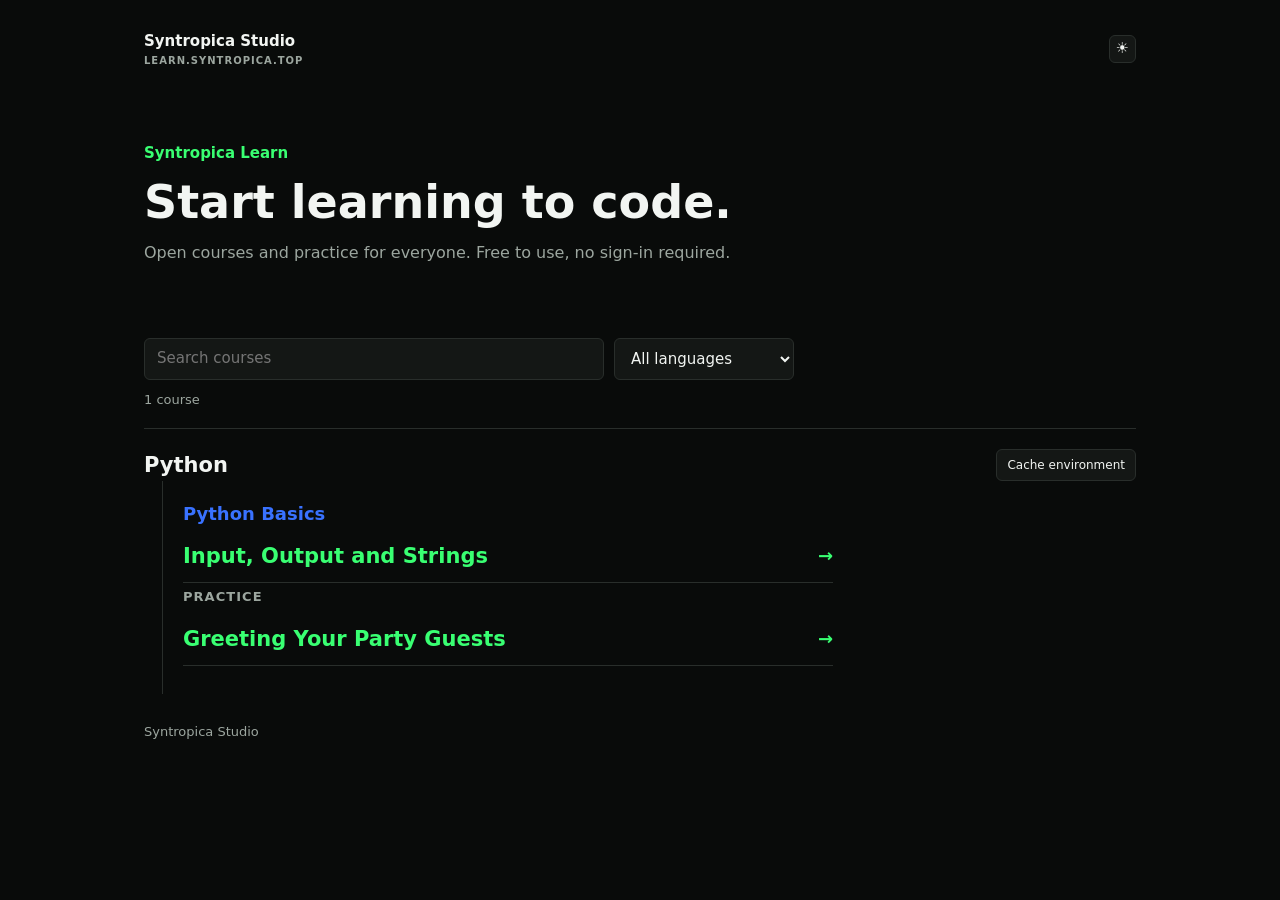
<file: index.html>
<!doctype html>
<html lang="en">
  <head>
    <meta charset="utf-8" />
    <meta name="viewport" content="width=device-width, initial-scale=1" />
    <meta name="theme-color" content="#090b0a" />
    <title>Syntropica Studio · Learn to Code</title>
    <script src="js/theme.js"></script>
    <script src="js/cache.js"></script>
    <link rel="stylesheet" href="css/base.css" />
    <link rel="stylesheet" href="css/home.css" />
    <link rel="stylesheet" href="css/toc.css" />
    <script async src="https://pagead2.googlesyndication.com/pagead/js/adsbygoogle.js?client=ca-pub-3741730147797737"
     crossorigin="anonymous"></script>
  </head>
  <body>
    <main class="wrap">
      <header class="top">
        <a class="brand" href="index.html"
          >Syntropica Studio<small>LEARN.SYNTROPICA.TOP</small></a
        ><button
          id="theme"
          type="button"
          aria-label="Toggle theme"
          title="Toggle theme"
        >
          ☾
        </button>
      </header>
      <section class="hero">
        <div class="eyebrow">Syntropica Learn</div>
        <h1>Start learning to code.</h1>
        <p>Open courses and practice for everyone. Free to use, no sign-in required.</p>
      </section>
      <section class="catalog" aria-label="Course catalog">
        <div class="catalog-tools">
          <label class="sr-only" for="course-search">Search courses</label>
          <input id="course-search" type="search" placeholder="Search courses" autocomplete="off" />
          <label class="sr-only" for="language-filter">Filter by language</label>
          <select id="language-filter">
            <option value="">All languages</option>
          </select>
        </div>
        <p id="catalog-count" class="catalog-count"></p>
      </section>
      <section id="toc" class="toc" aria-label="Course catalog">
        <p class="status">Loading catalog...</p>
      </section>
      <footer class="footer" onclick="window.location.href='https://syntropica.top'">Syntropica Studio</footer>
    </main>
    <script src="js/toc.js" defer></script>
  </body>
</html>
</file>
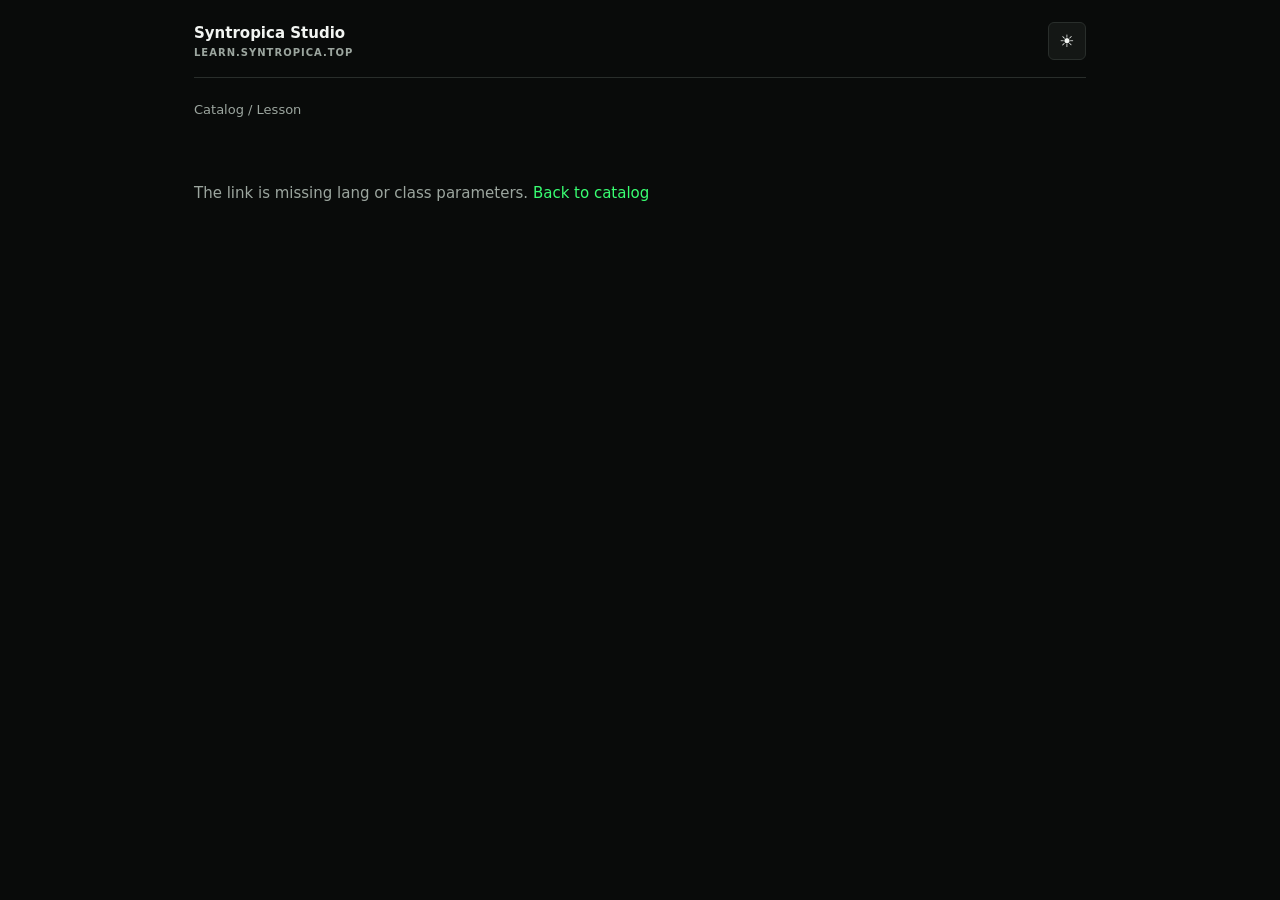
<file: class.html>
<!doctype html>
<html lang="en">
  <head>
    <meta charset="utf-8" />
    <meta name="viewport" content="width=device-width,initial-scale=1" />
    <title>Lesson · Syntropica Studio</title>
    <script src="js/theme.js"></script>
    <link rel="stylesheet" href="css/base.css" />
    <link rel="stylesheet" href="css/class.css" />
    <script async src="https://pagead2.googlesyndication.com/pagead/js/adsbygoogle.js?client=ca-pub-3741730147797737"
     crossorigin="anonymous"></script>
  </head>
  <body>
    <main class="wrap">
      <header class="top">
        <a class="brand" href="index.html"
          >Syntropica Studio<small>LEARN.SYNTROPICA.TOP</small></a
        ><button
          class="theme"
          id="theme"
          type="button"
          aria-label="Toggle theme"
          title="Toggle theme"
        >
          ☾
        </button>
      </header>
      <div class="crumb">
        <a href="index.html">Catalog</a> / <span id="crumb-title">Lesson</span>
      </div>
      <div id="content"><p class="status">Loading lesson...</p></div>
    </main>
    <script src="js/class.js" defer></script>
  </body>
</html>
</file>
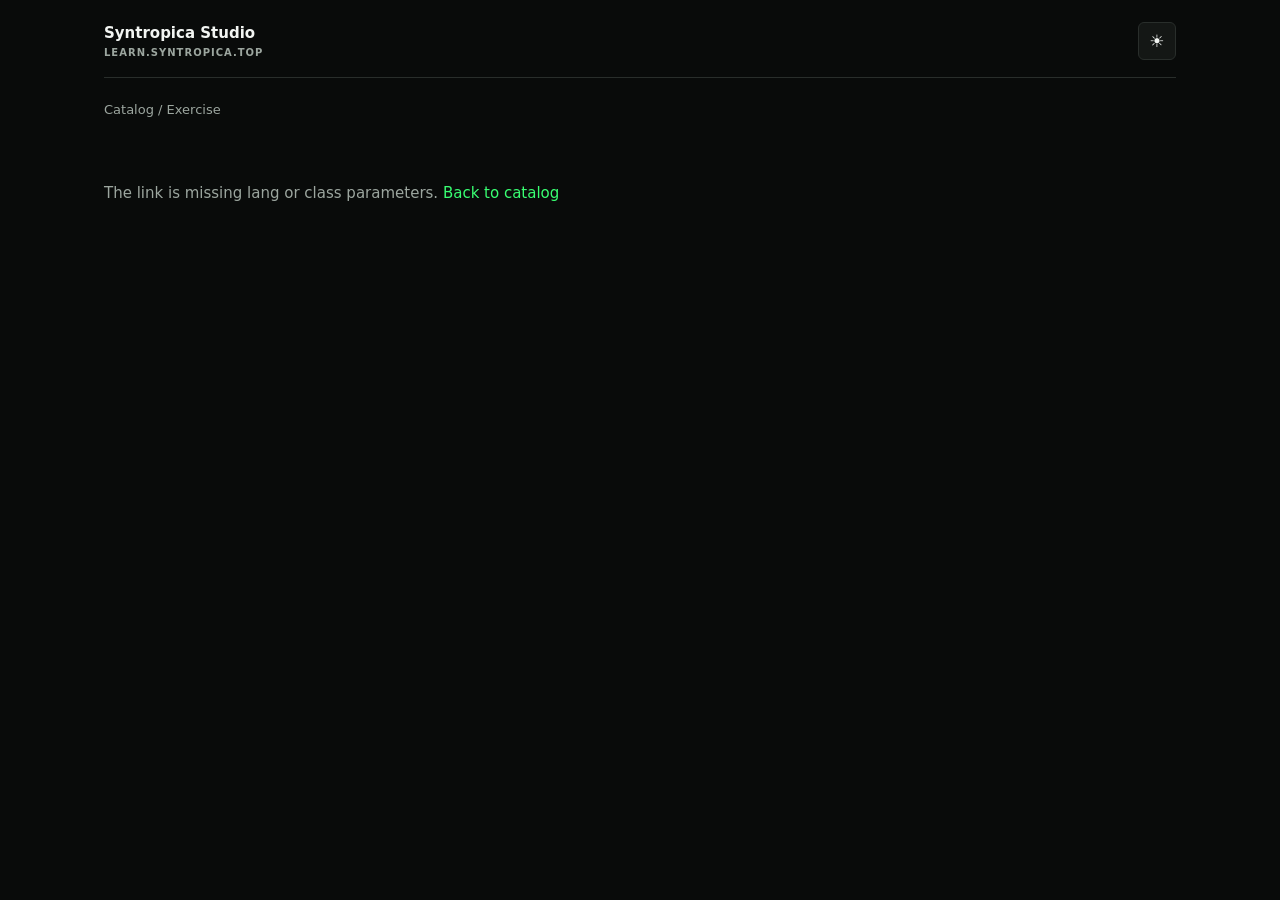
<file: quiz.html>
<!doctype html>
<html lang="en">
  <head>
    <meta charset="utf-8" />
    <meta name="viewport" content="width=device-width,initial-scale=1" />
    <title>Exercise · Syntropica Studio</title>
    <script src="js/theme.js"></script>
    <script src="js/cache.js"></script>
    <link rel="stylesheet" href="css/base.css" />
    <link rel="stylesheet" href="css/quiz.css" />
    <script async src="https://pagead2.googlesyndication.com/pagead/js/adsbygoogle.js?client=ca-pub-3741730147797737"
     crossorigin="anonymous"></script>
  </head>
  <body>
    <main class="wrap">
      <header class="top">
        <a class="brand" href="index.html"
          >Syntropica Studio<small>LEARN.SYNTROPICA.TOP</small></a
        >
        <button
          class="theme"
          id="theme"
          type="button"
          aria-label="Toggle theme"
          title="Toggle theme"
        >
          ☾
        </button>
      </header>
      <div class="crumb">
        <a href="index.html">Catalog</a> / <span id="crumb-title">Exercise</span>
      </div>
      <div id="content">
        <p class="status">Loading exercise...</p>
      </div>
    </main>
    <script src="js/quiz.js" defer></script>
  </body>
</html>
</file>
<file: css/base.css>
:root {
  color-scheme: light;
  --bg: #f5f6f5;
  --panel: #fff;
  --text: #161a17;
  --muted: #68716b;
  --line: #dfe4df;
  --accent: #178044;
  --accent-rev: #174480;
  --accent-soft: #e9f6ed;
  --editor: #fbfcfb;
}
:root[data-theme="dark"] {
  color-scheme: dark;
  --bg: #090b0a;
  --panel: #141715;
  --text: #f2f5f2;
  --muted: #9ca69f;
  --line: #292e2b;
  --accent: #39ff72;
  --accent-rev: #3972ff;
  --accent-soft: #102519;
  --editor: #101311;
}
* {
  box-sizing: border-box;
}
body {
  margin: 0;
  background: var(--bg);
  color: var(--text);
  font:
    15px/1.55 system-ui,
    -apple-system,
    "Segoe UI",
    sans-serif;
}
a {
  color: inherit;
  text-decoration: none;
}
button,
input,
select,
textarea {
  font: inherit;
  color: inherit;
}
button,
input,
select {
  background: var(--panel);
  border: 1px solid var(--line);
  border-radius: 6px;
}
button {
  cursor: pointer;
}
.brand {
  font-weight: 700;
}
.brand small {
  display: block;
  color: var(--muted);
  font-size: 10px;
  letter-spacing: 1px;
}
.top {
  display: flex;
  align-items: center;
  justify-content: space-between;
}
.theme {
  width: 38px;
  height: 38px;
  font-size: 17px;
}
.crumb {
  font-size: 13px;
  color: var(--muted);
}
.crumb a:hover {
  color: var(--accent);
}
.empty,
.status {
  color: var(--muted);
}
.sr-only {
  position: absolute;
  width: 1px;
  height: 1px;
  padding: 0;
  margin: -1px;
  overflow: hidden;
  clip: rect(0, 0, 0, 0);
  white-space: nowrap;
  border: 0;
}
* {
  transition: all 0.3s ease-in-out;
}
</file>
<file: css/home.css>
.wrap {
  max-width: 1040px;
  margin: auto;
  padding: 26px 24px 48px;
}
.top {
  height: 46px;
}
.hero {
  padding: 70px 0 42px;
}
.eyebrow {
  font-size: 15px;
  font-weight: 650;
  color: var(--accent);
}
h1 {
  font-size: clamp(32px, 5vw, 46px);
  line-height: 1.12;
  letter-spacing: 0;
  margin: 12px 0;
}
.hero p {
  margin: 0;
  color: var(--muted);
  font-size: 16px;
}
.note {
  display: inline-flex;
  gap: 9px;
  align-items: center;
  margin-top: 20px;
  padding: 7px 10px;
  background: var(--accent-soft);
  border-radius: 4px;
  color: var(--accent);
  font-size: 13px;
  font-weight: 600;
}
.note span {
  color: var(--muted);
  font-weight: 400;
}
.choices {
  display: grid;
  grid-template-columns: repeat(2, minmax(0, 1fr));
  border-top: 1px solid var(--line);
  border-bottom: 1px solid var(--line);
}
.choice {
  min-height: 190px;
  padding: 24px 24px 24px 0;
  display: flex;
  flex-direction: column;
  justify-content: space-between;
}
.choice + .choice {
  border-left: 1px solid var(--line);
  padding-left: 24px;
}
.choice:hover .go {
  color: var(--accent);
}
.choice h2 {
  font-size: 21px;
  margin: 0 0 7px;
}
.choice p {
  margin: 0;
  color: var(--muted);
}
.go {
  font-size: 14px;
  font-weight: 650;
}
.go b {
  font-size: 20px;
  margin-left: 8px;
  font-weight: 400;
}
.footer {
  padding-top: 20px;
  color: var(--muted);
  font-size: 13px;
}
@media (max-width: 600px) {
  .wrap {
    padding: 18px 16px 36px;
  }
  .hero {
    padding: 54px 0 32px;
  }
  .choices {
    grid-template-columns: 1fr;
  }
  .choice {
    min-height: 145px;
    padding: 20px 0;
  }
  .choice + .choice {
    border-left: 0;
    border-top: 1px solid var(--line);
    padding: 20px 0;
  }
}
</file>
<file: css/toc.css>
.catalog {
  margin-top: 30px;
}
.catalog-tools {
  display: flex;
  gap: 10px;
  max-width: 650px;
}
.catalog-tools input,
.catalog-tools select {
  min-height: 42px;
  padding: 8px 12px;
}
.catalog-tools input {
  flex: 1;
  min-width: 0;
}
.catalog-tools select {
  width: 180px;
}
.catalog-tools button {
  min-height: 42px;
  padding: 8px 14px;
  white-space: nowrap;
}
.catalog-tools button:disabled {
  cursor: wait;
  opacity: 0.65;
}
.catalog-count {
  min-height: 1.55em;
  margin: 10px 0 0;
  color: var(--muted);
  font-size: 13px;
}
.toc {
  margin-top: 18px;
  border-top: 1px solid var(--line);
}
.toc-language {
  padding: 20px 0 8px;
  font-size: 21px;
  font-weight: 700;
}
.toc-language-header {
  display: flex;
  align-items: center;
  justify-content: space-between;
  gap: 16px;
}
.cache-environment {
  padding: 6px 10px;
  font-size: 12px;
  font-weight: 500;
  white-space: nowrap;
}
.cache-environment:disabled {
  cursor: wait;
  opacity: 0.65;
}
.toc-level {
  margin-left: 18px;
  border-left: 1px solid var(--line);
  padding-left: 20px;
}
.toc-course {
  padding: 16px 0 10px;
  color: var(--accent);
  font-weight: 700;
}
.toc-course-name{
  color: var(--accent-rev);
  font-size: 18px;
}
.toc-group {
  padding: 4px 0 18px;
}
.toc-group-title {
  font-size: 13px;
  color: var(--muted);
  text-transform: uppercase;
  letter-spacing: 0.08em;
  margin-bottom: 5px;
}
.toc-link {
  display: flex;
  align-items: center;
  justify-content: space-between;
  gap: 16px;
  padding: 10px 0;
  border-bottom: 1px solid var(--line);
  max-width: 650px;
}
.toc-link:hover {
  color: var(--accent);
}
.toc-link small {
  color: var(--muted);
  font-size: 12px;
}
.toc-arrow {
  font-size: 18px;
  color: var(--accent);
}
@media (max-width: 560px) {
  .catalog-tools {
    flex-direction: column;
  }
  .catalog-tools select {
    width: 100%;
  }
}
</file>
<file: css/class.css>
.wrap {
  max-width: 940px;
  margin: auto;
  padding: 22px 24px 50px;
}
.top {
  padding-bottom: 16px;
  border-bottom: 1px solid var(--line);
}
.crumb {
  margin: 22px 0;
}
.class-layout {
  max-width: 760px;
}
.chapter {
  color: var(--accent);
  font-size: 13px;
  font-weight: 650;
  margin-bottom: 8px;
}
h1 {
  font-size: 32px;
  margin: 0 0 28px;
}
.lesson {
  color: var(--text);
  font-size: 16px;
}
.lesson .link {
  color: var(--accent-rev);
  font-weight: 650;
}
.lesson h2 {
  font-size: 22px;
  margin: 30px 0 10px;
  padding-bottom: 8px;
}
.lesson h3 {
  font-size: 18px;
  margin: 24px 0 8px;
}
.lesson h4,
.lesson h5,
.lesson h6 {
  margin: 20px 0 8px;
}
.lesson h4 {
  font-size: 17px;
}
.lesson h5 {
  font-size: 16px;
}
.lesson h6 {
  font-size: 15px;
}
.lesson p {
  color: var(--muted);
  white-space: pre-wrap;
}
.lesson pre {
  background: var(--editor);
  border: 1px solid var(--line);
  border-radius: 6px;
  padding: 15px;
  overflow: auto;
  font:
    13px/1.6 ui-monospace,
    SFMono-Regular,
    Consolas,
    monospace;
}
.lesson code {
  font-family: ui-monospace, SFMono-Regular, Consolas, monospace;
  color: var(--accent);
}
.lesson blockquote {
  margin: 18px 0;
  padding: 8px 18px;
  border-left: 3px solid var(--accent);
  color: var(--muted);
}
.lesson blockquote p {
  margin: 8px 0;
}
.lesson ul,
.lesson ol {
  margin: 12px 0 18px;
  padding-left: 28px;
  color: var(--muted);
}
.lesson li {
  padding: 3px 0;
}
.lesson li input[type="checkbox"] {
  accent-color: var(--accent);
}
.lesson dl {
  margin: 18px 0;
}
.lesson dt {
  margin-top: 12px;
  font-weight: 700;
}
.lesson dd {
  margin: 4px 0 0 24px;
  color: var(--muted);
}
.lesson hr {
  margin: 28px 0;
  border: 0;
  border-top: 1px solid var(--line);
}
.lesson-toc {
  margin: 0 0 28px;
  padding: 14px 18px;
  border: 1px solid var(--line);
  border-radius: 6px;
  background: var(--editor);
}
.lesson-toc strong {
  display: block;
  margin-bottom: 8px;
}
.lesson-toc ol {
  margin: 0;
  padding-left: 22px;
}
.lesson-toc li {
  padding: 2px 0;
}
.lesson-toc .toc-level-3,
.lesson-toc .toc-level-4,
.lesson-toc .toc-level-5,
.lesson-toc .toc-level-6 {
  margin-left: 16px;
}
.lesson table {
  width: 100%;
  margin: 20px 0;
  border-collapse: collapse;
  overflow: hidden;
}
.lesson th,
.lesson td {
  padding: 9px 12px;
  border: 1px solid var(--line);
  text-align: left;
}
.lesson th {
  background: var(--editor);
  color: var(--text);
}
.lesson td {
  color: var(--muted);
}
.lesson img {
  display: block;
  max-width: 100%;
  height: auto;
  margin: 18px 0;
  border-radius: 6px;
}
.lesson .footnotes {
  margin-top: 36px;
  padding-top: 16px;
  border-top: 1px solid var(--line);
}
.lesson .footnotes h2 {
  margin-top: 0;
  border: 0;
}
.lesson .footnotes ol {
  margin-bottom: 0;
}
.lesson del {
  color: var(--muted);
}
.lesson mark {
  padding: 0 3px;
  background: var(--accent-soft);
  color: var(--text);
}
.status {
  padding: 40px 0;
}
.back {
  color: var(--accent);
}
</file>
<file: css/quiz.css>
.wrap {
  max-width: 1120px;
  margin: auto;
  padding: 22px 24px 50px;
}
.top {
  border-bottom: 1px solid var(--line);
  padding-bottom: 16px;
}
.crumb {
  margin: 22px 0;
}
.layout {
  display: grid;
  grid-template-columns: minmax(260px, 0.82fr) minmax(0, 1.18fr);
  gap: 34px;
}
h1 {
  font-size: 30px;
  line-height: 1.2;
  margin: 0 0 12px;
  letter-spacing: 0;
}
.chapter {
  color: var(--accent);
  font-size: 13px;
  font-weight: 650;
  margin-bottom: 8px;
}
.description {
  color: var(--muted);
  white-space: pre-wrap;
  margin: 0 0 25px;
}
.panel-title {
  font-size: 14px;
  font-weight: 650;
  margin: 20px 0 8px;
}
.sample {
  border: 1px solid var(--line);
  border-radius: 6px;
  background: var(--panel);
  overflow: hidden;
  margin: 8px 0;
}
.sample div {
  padding: 9px 12px;
  white-space: pre-wrap;
  min-height: 40px;
}
.sample div + div {
  border-top: 1px solid var(--line);
}
.sample label {
  display: block;
  color: var(--muted);
  font-size: 11px;
  text-transform: uppercase;
  margin-bottom: 3px;
}
.editor-head {
  display: flex;
  justify-content: space-between;
  align-items: center;
  margin-bottom: 8px;
}
.editor-head strong {
  font-size: 14px;
}
.language {
  font-size: 12px;
  color: var(--muted);
}
textarea {
  display: block;
  width: 100%;
  min-height: 260px;
  resize: vertical;
  padding: 14px;
  border: 1px solid var(--line);
  border-radius: 6px;
  background: var(--editor);
  font:
    13px/1.6 ui-monospace,
    SFMono-Regular,
    Consolas,
    monospace;
  tab-size: 4;
}
#input {
  min-height: 82px;
}
.run-actions {
  display: flex;
  gap: 10px;
  margin-top: 12px;
}
.run,
.test {
  height: 40px;
  padding: 0 17px;
  font-weight: 650;
}
.run {
  background: var(--accent);
  color: #001407;
  border-color: var(--accent);
}
.test {
  background: var(--accent-rev);
  color: #fff;
  border-color: var(--accent-rev);
}
.run:disabled,
.test:disabled {
  opacity: 0.6;
  cursor: wait;
}
.output {
  margin-top: 18px;
  border: 1px solid var(--line);
  border-radius: 6px;
  background: var(--panel);
  min-height: 90px;
  padding: 12px;
  font:
    13px/1.6 ui-monospace,
    SFMono-Regular,
    Consolas,
    monospace;
  white-space: pre-wrap;
  overflow-wrap: anywhere;
}
.output-title {
  font:
    650 13px system-ui,
    sans-serif;
  color: var(--muted);
  margin-bottom: 8px;
}
.error {
  color: #d34e48;
}
.test-results {
  color: var(--text);
}
.test-result {
  padding: 4px 0;
}
.test-result strong {
  display: inline-block;
  min-width: 25px;
}
.test-result-ac {
  color: var(--accent);
}
.test-result-wa,
.test-result-re {
  color: #e05252;
}
.test-result pre {
  margin: 5px 0 8px 25px;
  color: var(--muted);
  white-space: pre-wrap;
  font: inherit;
}
.test-results.accepted {
  color: var(--accent);
}
.status {
  padding: 40px 0;
}
.back {
  color: var(--accent);
}
@media (max-width: 760px) {
  .wrap {
    padding: 18px 16px 38px;
  }
  .layout {
    grid-template-columns: 1fr;
    gap: 25px;
  }
  h1 {
    font-size: 27px;
  }
  textarea {
    min-height: 220px;
  }
}
</file>
